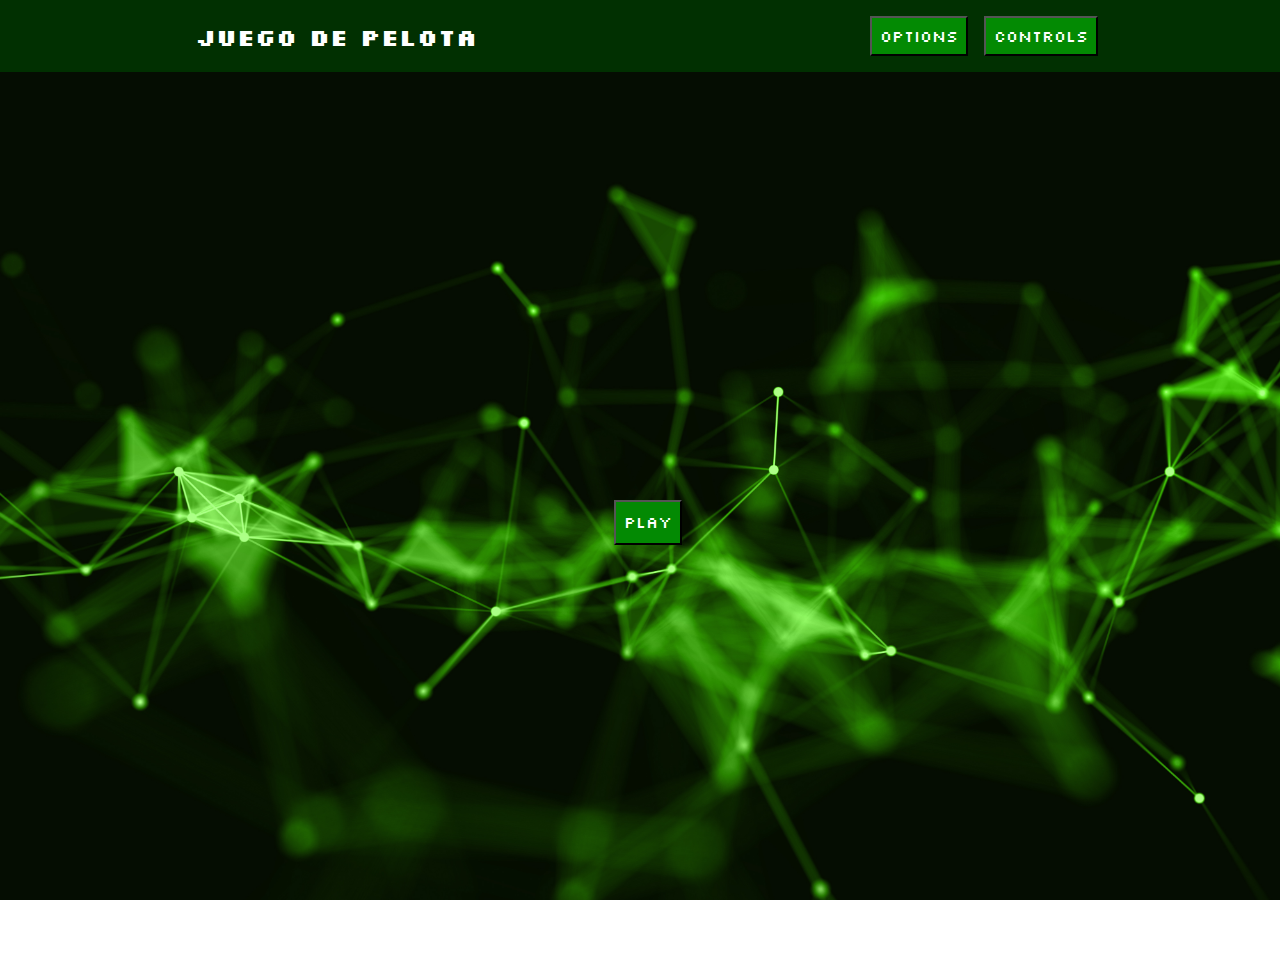
<file: CirclePong/html/index.html>
<!DOCTYPE html>
<html lang="esp">
    <head>
        <meta charset="UTF-8">
        <meta name="viewport" content="width=device-width, initial-scale=1">
        <link rel="stylesheet" href="../css/styles.css">

        <link rel="preconnect" href="https://fonts.googleapis.com">
        <link rel="preconnect" href="https://fonts.gstatic.com" crossorigin>
        <link href="https://fonts.googleapis.com/css2?family=Silkscreen:wght@400;700&display=swap" rel="stylesheet">

        <title>Circle Pong</title>
    </head>
    <body>
        <header>
            <nav>
                <section>
                    <h1>Juego de pelota</h1>
                </section>
                <section>
                    <button class="optionsBtn">Options</button>
                    <button class="controlsBtn">Controls</button>
                </section>            
            </nav>
        </header>
        <main>
            <button>Play</button> 
        </main>
        <script src="../js/UI.js"></script>
    </body>
</html>
</file>
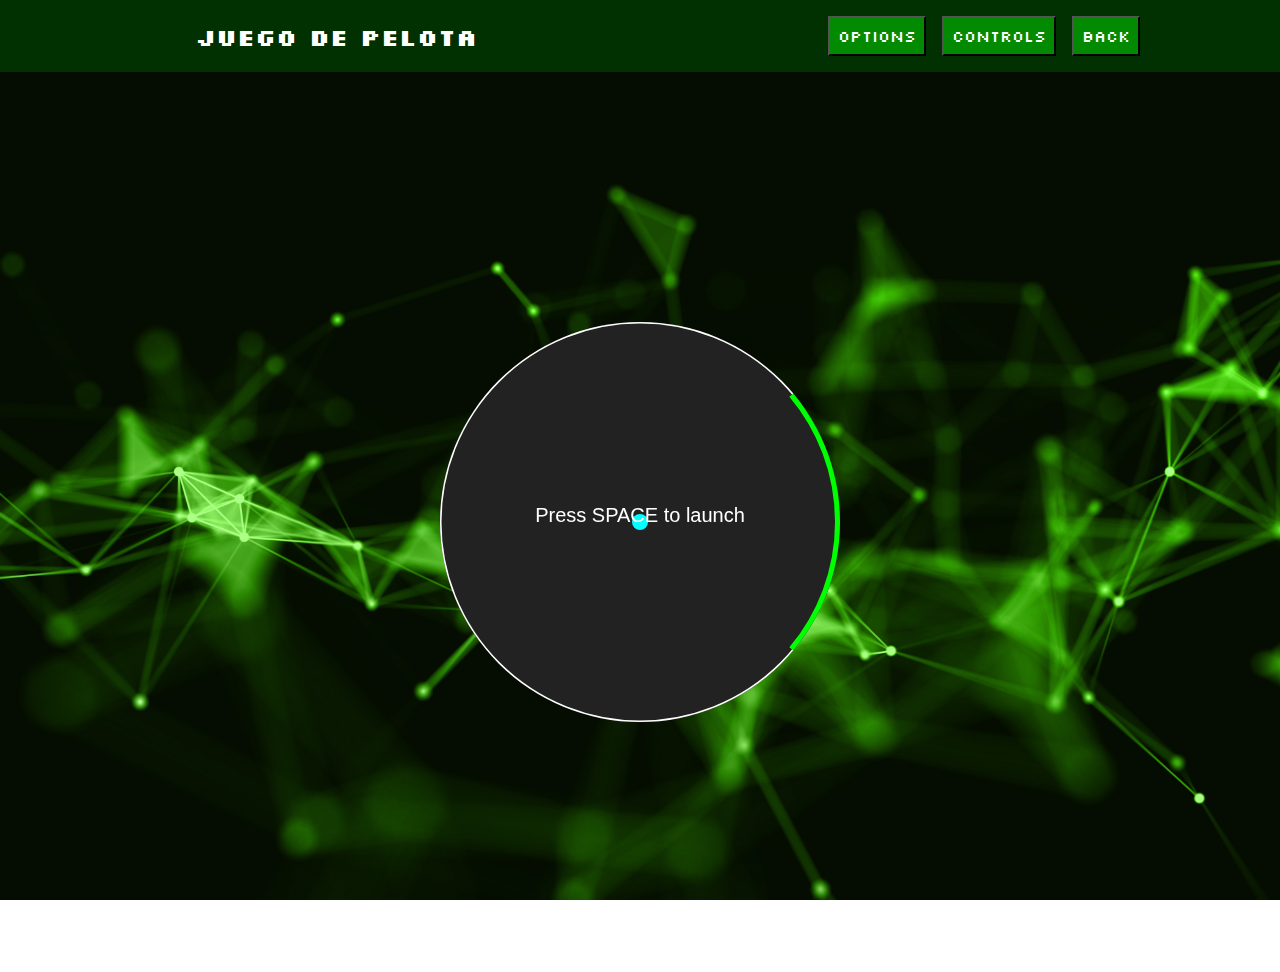
<file: CirclePong/html/game.html>
<!DOCTYPE html>
<html lang="esp">
    <head>
        <meta charset="UTF-8">
        <meta name="viewport" content="width=device-width, initial-scale=1">
        <link rel="stylesheet" href="../css/styles.css">

        <link rel="preconnect" href="https://fonts.googleapis.com">
        <link rel="preconnect" href="https://fonts.gstatic.com" crossorigin>
        <link href="https://fonts.googleapis.com/css2?family=Silkscreen:wght@400;700&display=swap" rel="stylesheet">

        <title>Juego Pelota</title>
    </head>
    <body>
        <header>
            <nav>
                <section>
                    <h1>Juego de pelota</h1>
                </section>
                <section>
                    <button class="optionsBtn">Options</button>
                    <button class="controlsBtn">Controls</button>
                    <button class="backBtn">Back</button>
                </section>            
            </nav>
        </header>
        <main>
            <canvas id="gameCanvas" width="400" height="400"></canvas>
        </main>
        <script src="../js/UI.js"></script>
        <script src="../js/gamelogic.js"></script>
    </body>
</html>
</file>
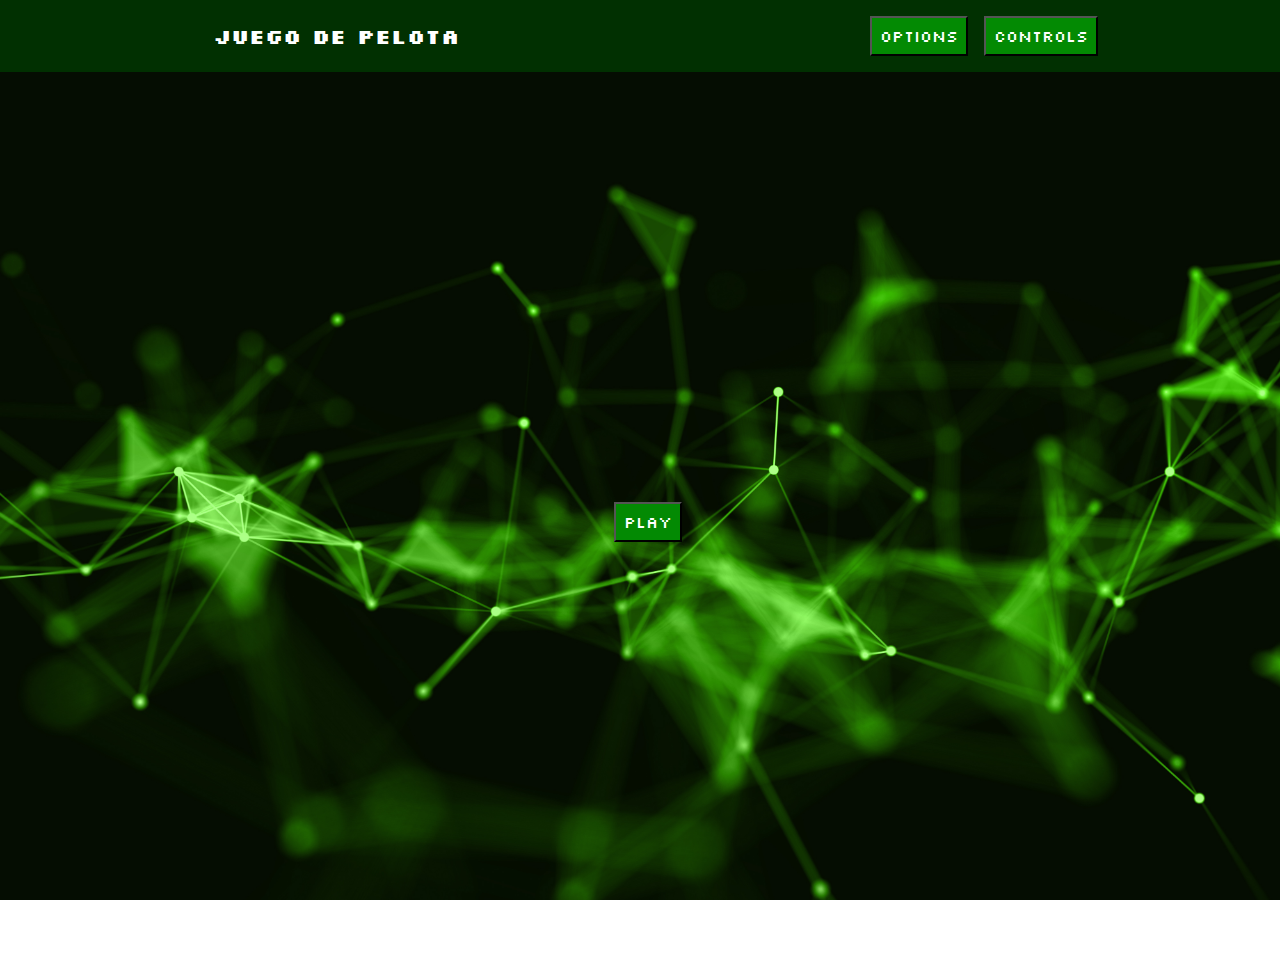
<file: Juego Circular/html/landing.html>
<!DOCTYPE html>
<html lang="esp">
    <head>
        <meta charset="UTF-8">
        <meta name="viewport" content="width=device-width, initial-scale=1">
        <link rel="stylesheet" href="../css/landing.css">

        <link rel="preconnect" href="https://fonts.googleapis.com">
        <link rel="preconnect" href="https://fonts.gstatic.com" crossorigin>
        <link href="https://fonts.googleapis.com/css2?family=Silkscreen:wght@400;700&display=swap" rel="stylesheet">

        <title>Juego Pelota</title>
    </head>
    <body>
        <header>
            <nav>
                <section>
                    <h1>Juego de pelota</h1>
                </section>
                <section>
                    <button>Options</button>
                    <button>Controls</button>
                </section>            
            </nav>
        </header>
        <main>
            <button>Play</button> 
        </main>
        <script src="../js/UI.js"></script>
    </body>
</html>
</file>
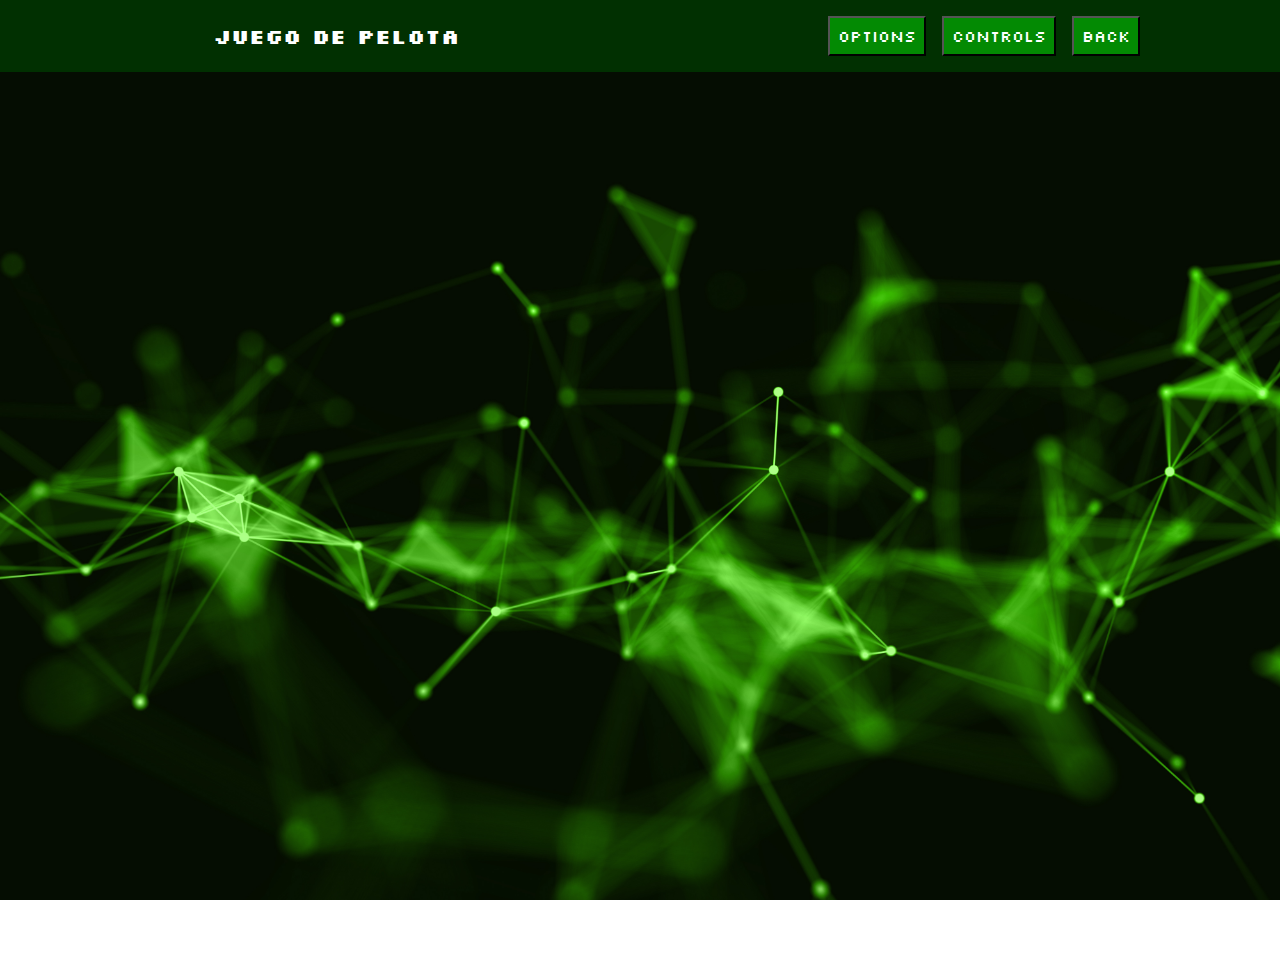
<file: Juego Circular/html/main.html>
<!DOCTYPE html>
<html lang="esp">
    <head>
        <meta charset="UTF-8">
        <meta name="viewport" content="width=device-width, initial-scale=1">
        <link rel="stylesheet" href="../css/landing.css">

        <link rel="preconnect" href="https://fonts.googleapis.com">
        <link rel="preconnect" href="https://fonts.gstatic.com" crossorigin>
        <link href="https://fonts.googleapis.com/css2?family=Silkscreen:wght@400;700&display=swap" rel="stylesheet">

        <title>Juego Pelota</title>
    </head>
    <body>
        <header>
            <nav>
                <section>
                    <h1>Juego de pelota</h1>
                </section>
                <section>
                    <button>Options</button>
                    <button>Controls</button>
                    <button class="backBtn">Back</button>
                </section>            
            </nav>
        </header>
        <main>
            <section></section>
        </main>
        <script src="../js/UI.js"></script>
    </body>
</html>
</file>
<file: CirclePong/css/styles.css>
*{
    user-select: none;
    margin: 0;
    padding: 0;
    color: white;
    font-family: "Silkscreen", sans-serif;
    font-size: 16px;
    overflow: hidden;
}

html, body{
    height: 100%;
    width: 100%;
}

header{
    top: 0;
    left: 0;
}
header h1{
    font-size: 1.5rem;
}
header nav {
    padding: 1rem;
    height: 10%;
    width: 100%;
    background-color: rgb(1, 48, 1);
    display: flex;

    align-content: center;
    align-items: center;
    flex-direction: row;
}

button{
    background-color: rgb(3, 138, 3);
    width: fit-content;
    padding: 0.5rem;
    margin-left: 1rem;
    height: 5%;
    display: flex;
    align-items: center;
    justify-content: center;
    cursor: pointer;
}

nav section{
    width: fit-content;
    height: auto;
    display: flex;
    flex: 1;
    flex-direction: row;
    align-items: center;
    justify-content: center;
}

main{
   display: flex;
   height: 100%;
   background-image: url(../Resources/background.jpg);
   background-size: cover;

   align-items: center;
   justify-content: center;
}

/*----------JSCREATIONS----------*/

.newMenu{
    position: fixed;
    top: 50%;
    left: 50%;
    transform: translate(-50%, -50%);
    height: 20%;
    width: 20%;
    background-color: darkolivegreen;
    border: 3px, solid, black;
    box-shadow:
    5px 4px 0px rgb(1, 48, 1);
    z-index: 9999;

    padding: 1rem;
}

.newMenu h1{
    margin-bottom: 1rem;
    text-decoration: underline;
    font-size: 1.3rem;
}

.menuTop{
    display: flex;
    flex-direction: row;
    width: 100%;
    height: fit-content;
    gap: 3rem;
    align-self: center;
    justify-content: space-between;
    
}

.menuTop button{
    height: 2rem;
    width: 2rem;
}

/*----------GAME----------*/
canvas {
      background: #222;
      border-radius: 50%; /* makes canvas appear circular */
      display: block;
    }
</file>
<file: Juego Circular/css/landing.css>
*{
    user-select: none;
    margin: 0;
    padding: 0;
    color: white;
    font-family: "Silkscreen", sans-serif;
    font-size: 16px;
    overflow: hidden;
}

html, body{
    height: 100%;
    width: 100%;
}

header{
    top: 0;
    left: 0;
}
header h1{
    font-size: 1.3rem;
}
header nav {
    padding: 1rem;
    height: 10%;
    width: 100%;
    background-color: rgb(1, 48, 1);
    display: flex;

    align-content: center;
    align-items: center;
    flex-direction: row;
}

button{
    background-color: rgb(3, 138, 3);
    padding: 0.5rem;
    margin-left: 1rem;
}

nav section{
    width: fit-content;
    height: auto;
    display: flex;
    flex: 1;
    flex-direction: row;
    align-items: center;
    justify-content: center;
}

main{
   display: flex;
   height: 100%;
   background-image: url(../Resources/background.jpg);
   background-size: cover;

   align-items: center;
   justify-content: center;
}
</file>
